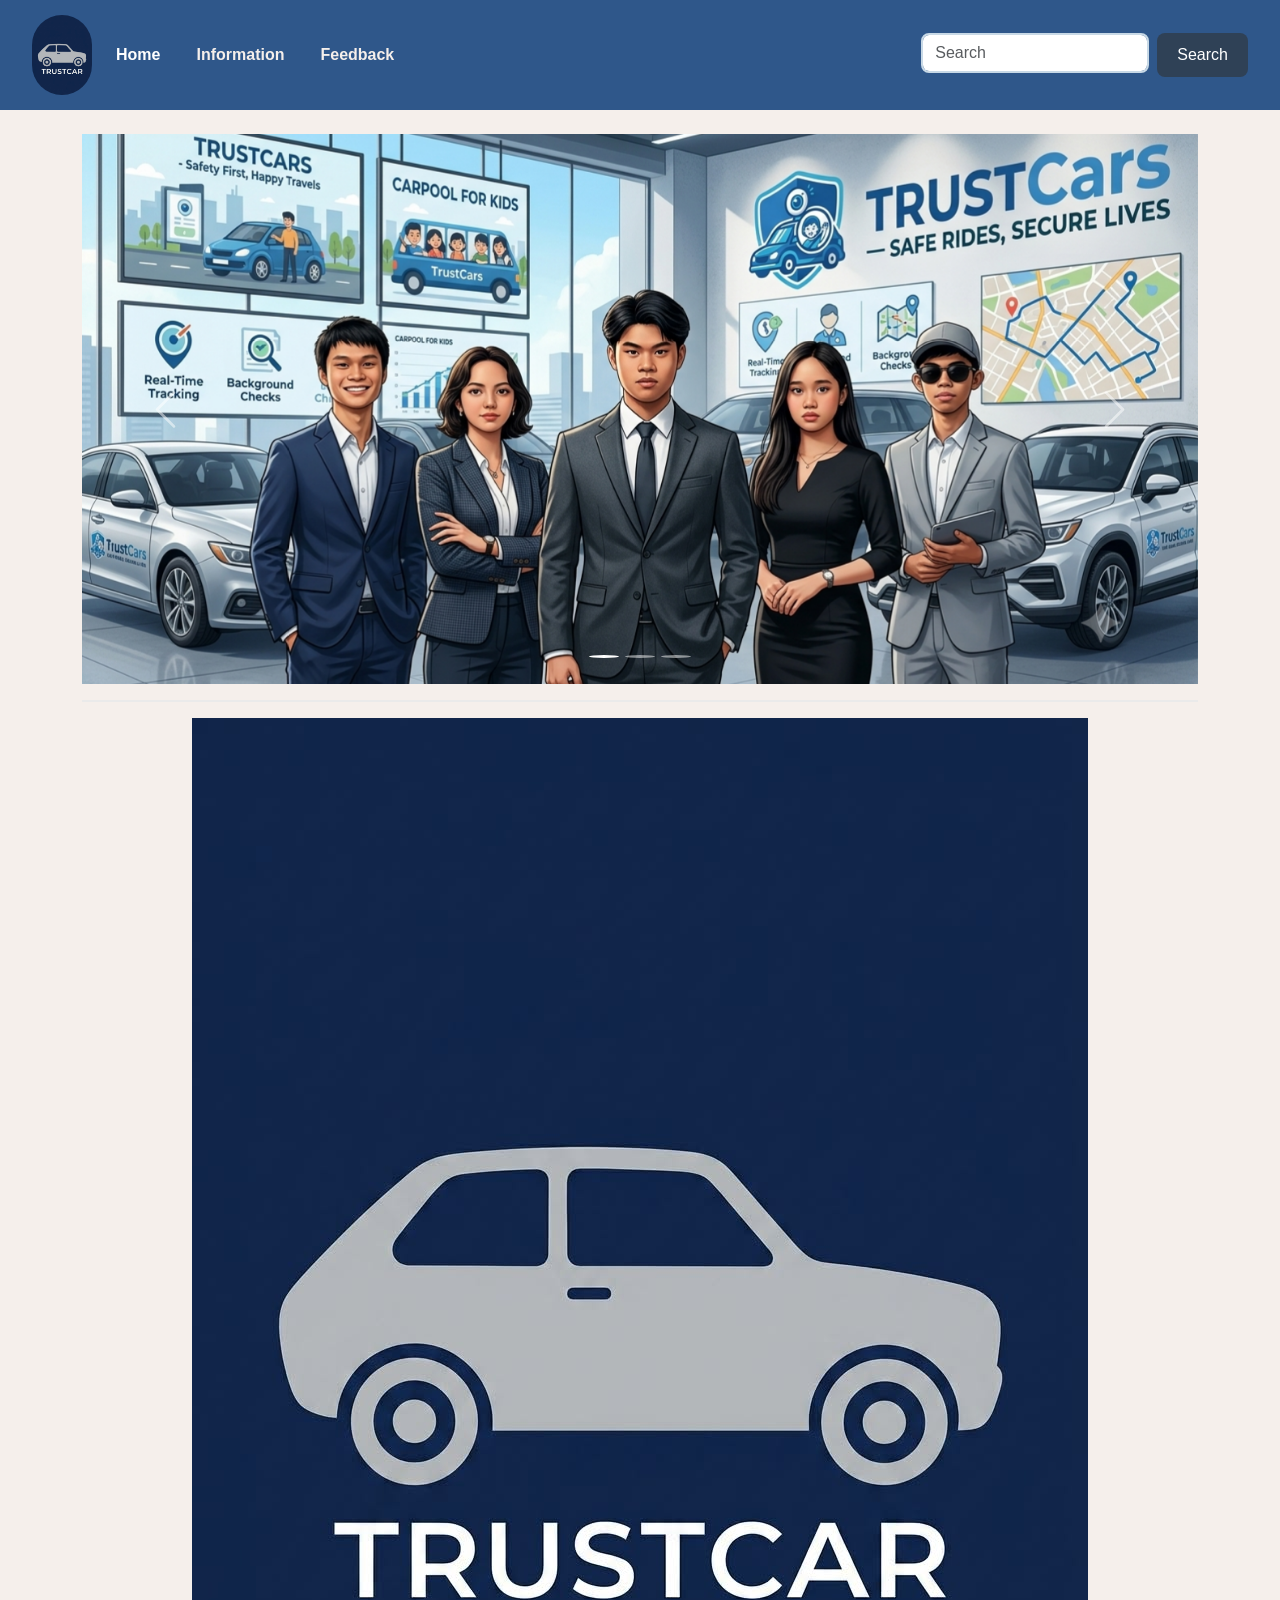
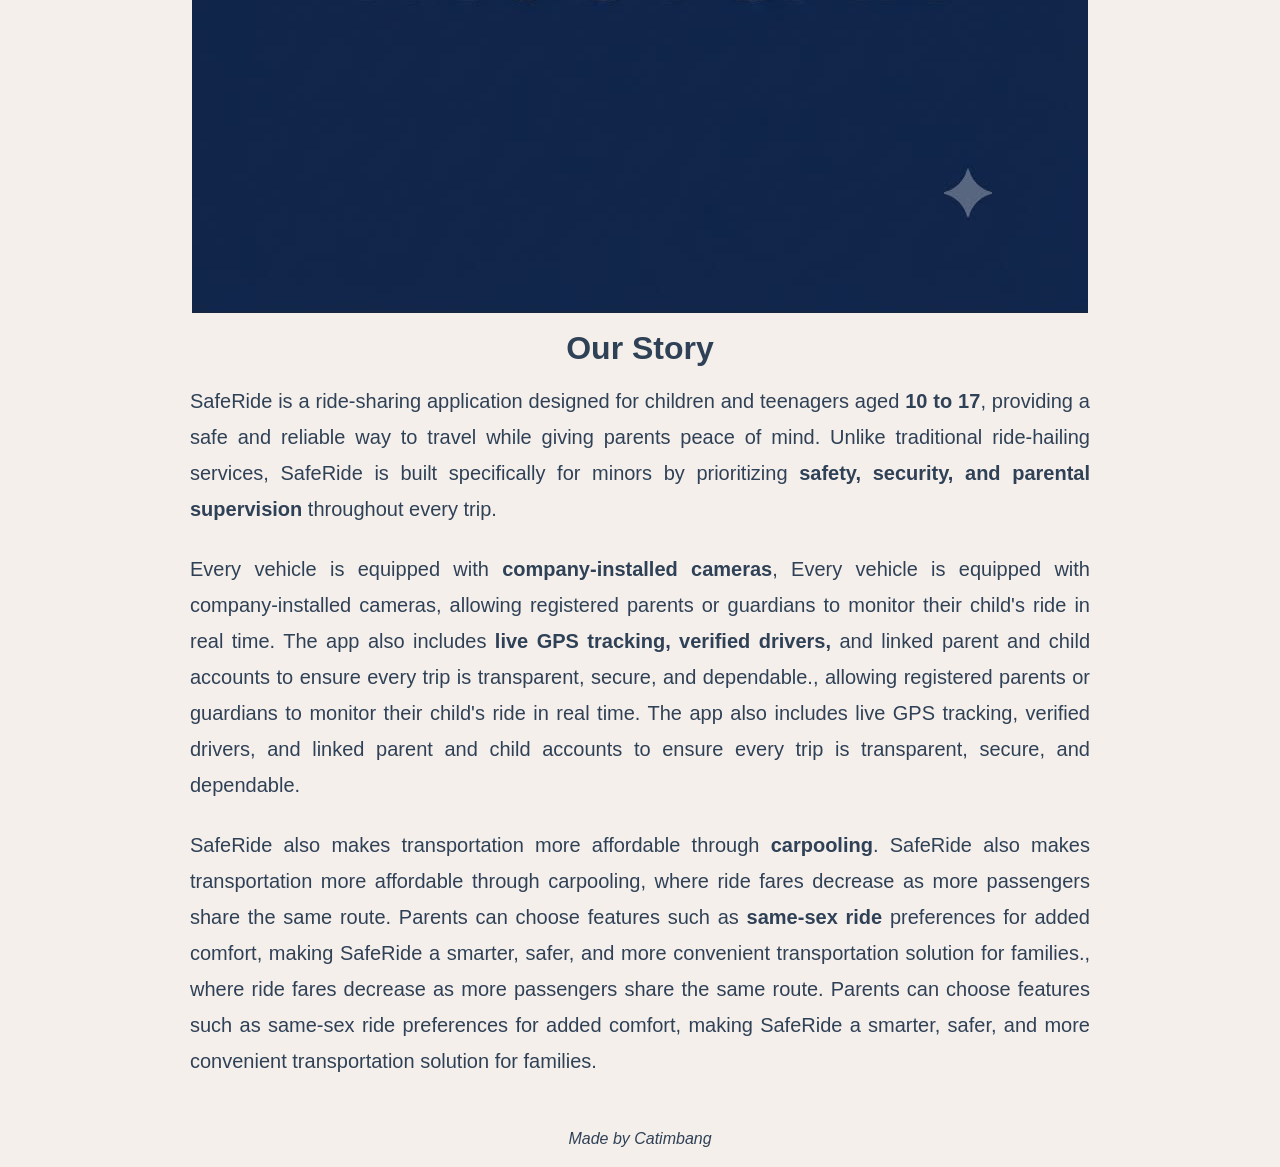
<file: index.html>
<!DOCTYPE html>
<html lang="en">
<head>
    <meta charset="UTF-8">
    <meta name="viewport" content="width=device-width, initial-scale=1.0">
    <title>Company Shuttle Bus</title>


    <!-- Bootstrap CSS -->
    <link href="https://cdn.jsdelivr.net/npm/bootstrap@5.3.3/dist/css/bootstrap.min.css" rel="stylesheet">


    <!-- Custom CSS -->
    <link rel="stylesheet" href="style.css">
</head>


<body>


    <!-- Navbar -->
    <nav class="navbar navbar-expand-sm navbar-dark">
        <div class="container-fluid">


            <a class="navbar-brand" href="index.html">
                <img src="logo.png" alt="Logo" width="60" class="rounded-pill">
            </a>


            <button
                class="navbar-toggler"
                type="button"
                data-bs-toggle="collapse"
                data-bs-target="#mynavbar">
                <span class="navbar-toggler-icon"></span>
            </button>


            <div class="collapse navbar-collapse" id="mynavbar">


                <ul class="navbar-nav me-auto">
                    <li class="nav-item">
                        <a class="nav-link active" href="index.html">Home</a>
                    </li>


                    <li class="nav-item">
                        <a class="nav-link" href="info.html">Information</a>
                    </li>


                    <li class="nav-item">
                        <a class="nav-link" href="feedback.html">Feedback</a>
                    </li>
                </ul>


                <form class="d-flex">
                    <input
                        class="form-control me-2"
                        type="search"
                        placeholder="Search">


                    <button class="btn btn-primary" type="submit">
                        Search
                    </button>
                </form>


            </div>
        </div>
    </nav>


    <!-- Main Content -->
    <div class="container mt-4">


        <!-- Carousel -->
        <div id="demo" class="carousel slide" data-bs-ride="carousel" data-bs-interval="3000">


            <!-- Indicators -->
            <div class="carousel-indicators">
                <button type="button" data-bs-target="#demo" data-bs-slide-to="0" class="active"></button>
                <button type="button" data-bs-target="#demo" data-bs-slide-to="1"></button>
                <button type="button" data-bs-target="#demo" data-bs-slide-to="2"></button>
            </div>


            <!-- Slides -->
            <div class="carousel-inner">


                <div class="carousel-item active">
                    <img src="corp.png" class="d-block w-100" alt="Company Shuttle">
                </div>


                <div class="carousel-item">
                    <img src="outbus.png" class="d-block w-100" alt="Outside Shuttle Bus">
                </div>


                <div class="carousel-item">
                    <img src="inbus.png" class="d-block w-100" alt="Inside Shuttle Bus">
                </div>


            </div>


            <!-- Controls -->
            <button class="carousel-control-prev" type="button" data-bs-target="#demo" data-bs-slide="prev">
                <span class="carousel-control-prev-icon"></span>
            </button>


            <button class="carousel-control-next" type="button" data-bs-target="#demo" data-bs-slide="next">
                <span class="carousel-control-next-icon"></span>
            </button>


        </div>


        <hr>


        <!-- Our Story -->
        <section class="logo-container text-center">


            <div class="image-container">
                <img src="logo.png" id="logo" alt="SamaSakay Logo">
            </div>


            <h2 class="cen mt-3"><strong>Our Story</strong></h2>


            <p class="story-text mt-3">
            SafeRide is a ride-sharing application designed for children and teenagers aged <strong>10 to 17</strong>, providing a safe and reliable way to travel while giving parents peace of mind. Unlike traditional ride-hailing services, SafeRide is built specifically for minors by prioritizing <strong>safety, security, and parental supervision</strong> throughout every trip.
            </p>


            <p class="story-text">
            Every vehicle is equipped with <strong>company-installed cameras</strong>, Every vehicle is equipped with company-installed cameras, allowing registered parents or guardians to monitor their child's ride in real time. The app also includes <strong>live GPS tracking, verified drivers,</strong> and linked parent and child accounts to ensure every trip is transparent, secure, and dependable., allowing registered parents or guardians to monitor their child's ride in real time. The app also includes live GPS tracking, verified drivers, and linked parent and child accounts to ensure every trip is transparent, secure, and dependable.
            </p>


            <p class="story-text">
            SafeRide also makes transportation more affordable through <strong>carpooling</strong>. SafeRide also makes transportation more affordable through carpooling, where ride fares decrease as more passengers share the same route. Parents can choose features such as <strong>same-sex ride</strong> preferences for added comfort, making SafeRide a smarter, safer, and more convenient transportation solution for families., where ride fares decrease as more passengers share the same route. Parents can choose features such as same-sex ride preferences for added comfort, making SafeRide a smarter, safer, and more convenient transportation solution for families.
            </p>


        </section>


        <footer class="text-center mt-5 mb-3">
            <em>Made by Catimbang</em>
        </footer>


    </div>


    <!-- Bootstrap JS -->
    <script src="https://cdn.jsdelivr.net/npm/bootstrap@5.3.3/dist/js/bootstrap.bundle.min.js"></script>


</body>
</html>
</file>
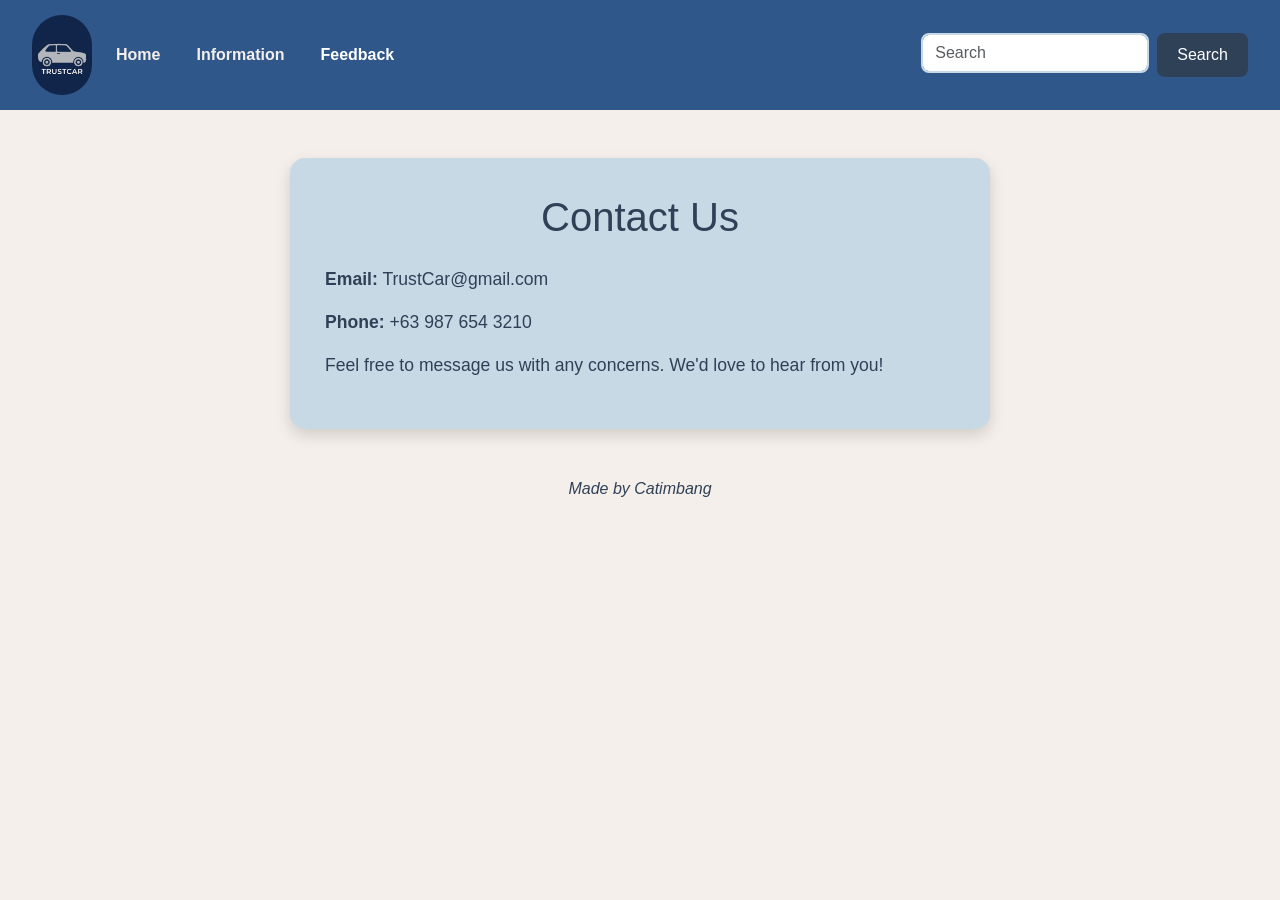
<file: feedback.html>
<!DOCTYPE html>
<html lang="en">


<head>
    <meta charset="UTF-8">
    <meta name="viewport" content="width=device-width, initial-scale=1.0">
    <title>Company Shuttle Bus | Feedback</title>


    <!-- Bootstrap CSS -->
    <link href="https://cdn.jsdelivr.net/npm/bootstrap@5.3.3/dist/css/bootstrap.min.css" rel="stylesheet">


    <!-- Custom CSS -->
    <link rel="stylesheet" href="style.css">
</head>


<body>


    <!-- Navbar -->
    <nav class="navbar navbar-expand-sm navbar-dark">
        <div class="container-fluid">


            <a class="navbar-brand" href="index.html">
                <img src="logo.png"
                     alt="TrustCar Logo"
                     width="60"
                     class="rounded-pill">
            </a>


            <button
                class="navbar-toggler"
                type="button"
                data-bs-toggle="collapse"
                data-bs-target="#mynavbar">


                <span class="navbar-toggler-icon"></span>


            </button>


            <div class="collapse navbar-collapse" id="mynavbar">


                <ul class="navbar-nav me-auto">


                    <li class="nav-item">
                        <a class="nav-link" href="index.html">Home</a>
                    </li>


                    <li class="nav-item">
                        <a class="nav-link" href="info.html">Information</a>
                    </li>


                    <li class="nav-item">
                        <a class="nav-link active" href="feedback.html">Feedback</a>
                    </li>


                </ul>


                <form class="d-flex">
                    <input
                        class="form-control me-2"
                        type="search"
                        placeholder="Search">


                    <button class="btn btn-primary" type="submit">
                        Search
                    </button>
                </form>


            </div>


        </div>
    </nav>


    <!-- Main Content -->
    <main class="container mt-5">


        <div class="row justify-content-center">


            <div class="col-lg-8 col-md-10">


                <div class="feedback-card">


                    <h1 class="text-center mb-4">
                        Contact Us
                    </h1>


                    <p>
                        <strong>Email:</strong>
                        TrustCar@gmail.com
                    </p>


                    <p>
                        <strong>Phone:</strong>
                        +63 987 654 3210
                    </p>


                    <p>
                        Feel free to message us with any concerns.
                        We'd love to hear from you!
                    </p>


                </div>


            </div>


        </div>


    </main>


    <!-- Footer -->
    <footer class="text-center mt-5 mb-3">
        <em>Made by Catimbang</em>
    </footer>


    <!-- Bootstrap JS -->
    <script src="https://cdn.jsdelivr.net/npm/bootstrap@5.3.3/dist/js/bootstrap.bundle.min.js"></script>


</body>


</html>
</file>
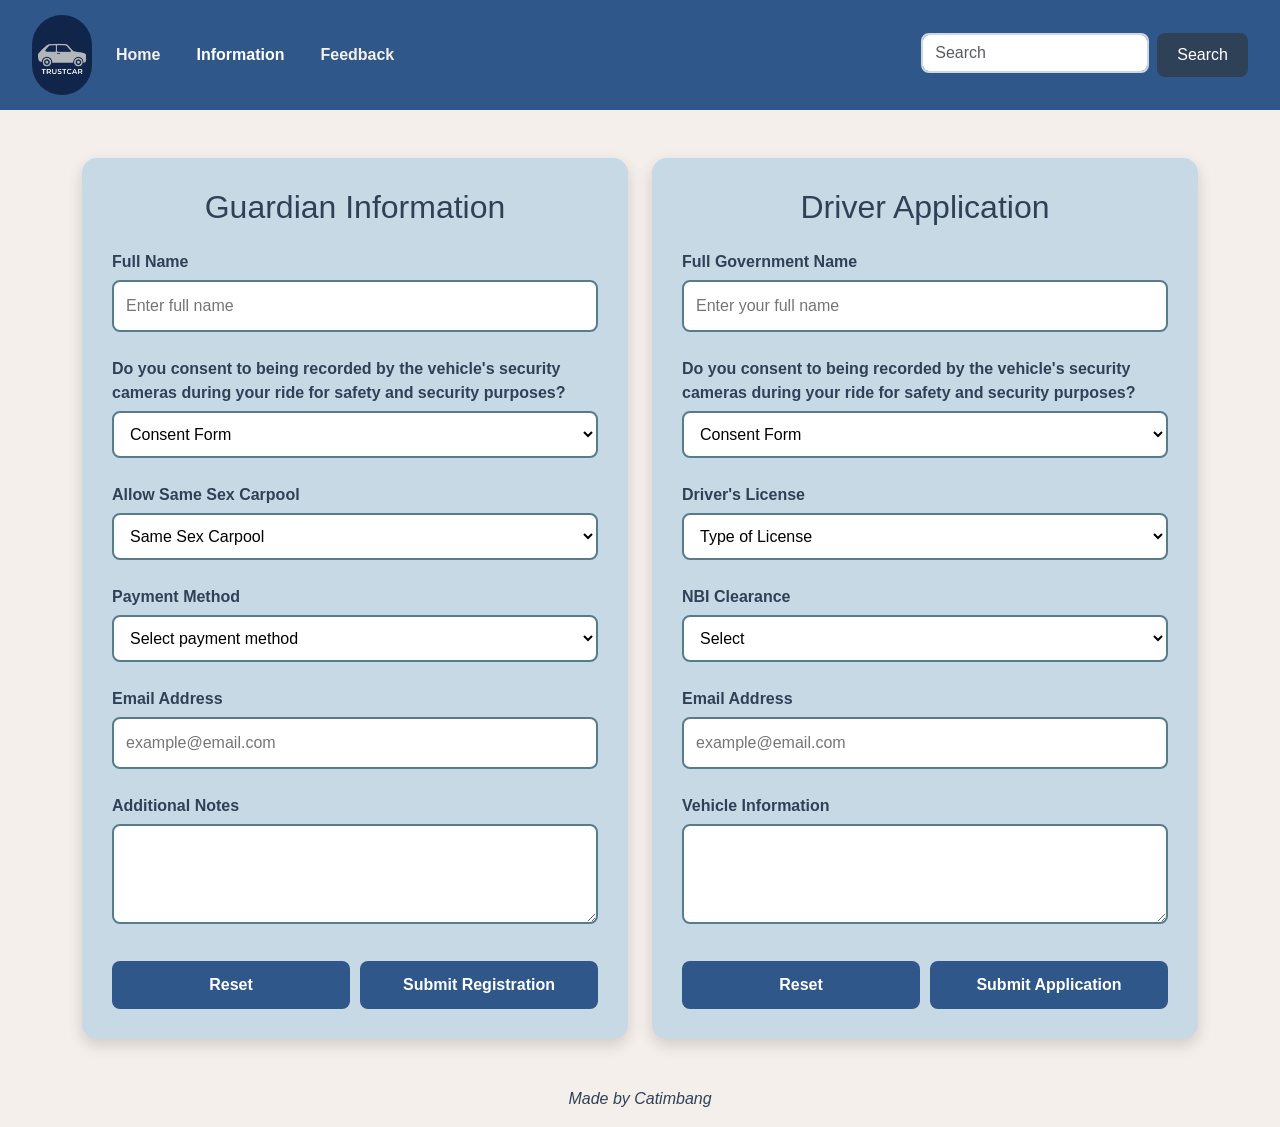
<file: info.html>
<!DOCTYPE html>
<html lang="en">


<head>
    <meta charset="UTF-8">
    <meta name="viewport" content="width=device-width, initial-scale=1.0">
    <title>Company Shuttle Bus | Information</title>


    <!-- Bootstrap -->
    <link href="https://cdn.jsdelivr.net/npm/bootstrap@5.3.3/dist/css/bootstrap.min.css" rel="stylesheet">


    <!-- Custom CSS -->
    <link rel="stylesheet" href="style.css">
</head>


<body>


    <!-- Navbar -->
    <nav class="navbar navbar-expand-sm navbar-dark">
        <div class="container-fluid">


            <a class="navbar-brand" href="index.html">
                <img src="logo.png"
                     alt="TrustCar Logo"
                     width="60"
                     class="rounded-pill">
            </a>


            <button
                class="navbar-toggler"
                type="button"
                data-bs-toggle="collapse"
                data-bs-target="#mynavbar">


                <span class="navbar-toggler-icon"></span>


            </button>


            <div class="collapse navbar-collapse" id="mynavbar">


                <ul class="navbar-nav me-auto">


                    <li class="nav-item">
                        <a class="nav-link" href="index.html">Home</a>
                    </li>


                    <li class="nav-item">
                        <a class="nav-link active" href="info.html">Information</a>
                    </li>


                    <li class="nav-item">
                        <a class="nav-link" href="feedback.html">Feedback</a>
                    </li>


                </ul>


                <form class="d-flex">
                    <input
                        class="form-control me-2"
                        type="search"
                        placeholder="Search">


                    <button class="btn btn-primary" type="submit">
                        Search
                    </button>
                </form>


            </div>


        </div>
    </nav>


    <main class="container mt-5">


        <div class="row justify-content-center g-4">


            <!-- Guardian Info -->
            <section class="col-lg-6">
                <div class="contact-card">


                    <h2 class="text-center mb-4">
                        Guardian Information
                    </h2>


                    <form>


                        <label for="company">Full Name</label>
                        <input
                            type="text"
                            id="fullname"
                            name="fullname"
                            placeholder="Enter full name"
                            required>

                        <label for="subscription">Do you consent to being recorded by the vehicle's security cameras during your ride for safety and security purposes?</label>
                        <select id="subscription" name="subscription" required>
                            <option value="" selected disabled>Consent Form</option>
                            <option>Yes</option>
                        </select>

                        <label for="subscription">Allow Same Sex Carpool</label>
                        <select id="subscription" name="subscription" required>
                            <option value="" selected disabled>Same Sex Carpool</option>
                            <option>Yes</option>
                            <option>No</option>
                        </select>


                        <label for="payment">Payment Method</label>
                        <select id="payment" name="payment" required>
                            <option value="" selected disabled>Select payment method</option>
                            <option>GCash</option>
                            <option>Bank Transfer</option>
                            <option>Credit Card</option>
                            <option>Cash</option>
                        </select>


                        <label for="email">Email Address</label>
                        <input
                            type="email"
                            id="email"
                            name="email"
                            placeholder="example@email.com"
                            required>


                        <label for="message">Additional Notes</label>
                        <textarea
                            id="message"
                            name="message"
                            rows="3"></textarea>


                        <div class="button-group">
                            <button type="reset" class="contact-btn">
                                Reset
                            </button>


                            <button type="submit" class="contact-btn">
                                Submit Registration
                            </button>
                        </div>


                    </form>


                </div>
            </section>


            <!-- Driver Application -->
            <section class="col-lg-6">
                <div class="contact-card">


                    <h2 class="text-center mb-4">
                        Driver Application
                    </h2>


                    <form>


                        <label for="name">Full Government Name</label>
                        <input
                            type="text"
                            id="name"
                            name="name"
                            placeholder="Enter your full name"
                            required>

                        <label for="subscription">Do you consent to being recorded by the vehicle's security cameras during your ride for safety and security purposes?</label>
                        <select id="subscription" name="subscription" required>
                            <option value="" selected disabled>Consent Form</option>
                            <option>Yes</option>
                        </select>

                        <label for="license">Driver's License</label>
                        <select id="license" name="license" required>
                            <option value="" selected disabled>Type of License</option>
                            <option>Non-Professional</option>
                            <option>Professional</option>
                        </select>


                        <label for="clearance">NBI Clearance</label>
                        <select id="clearance" name="clearance" required>
                            <option value="" selected disabled>Select</option>
                            <option>Yes</option>
                            <option>No</option>
                        </select>


                        <label for="driverEmail">Email Address</label>
                        <input
                            type="email"
                            id="driverEmail"
                            name="driverEmail"
                            placeholder="example@email.com"
                            required>


                        <label for="driverNotes">Vehicle Information</label>
                        <textarea
                            id="driverNotes"
                            name="driverNotes"
                            rows="3"></textarea>


                        <div class="button-group">


                            <button type="reset" class="contact-btn">
                                Reset
                            </button>


                            <button type="submit" class="contact-btn">
                                Submit Application
                            </button>


                        </div>


                    </form>


                </div>
            </section>


        </div>


    </main>


    <footer class="text-center mt-5 mb-3">
        <em>Made by Catimbang</em>
    </footer>


    <!-- Bootstrap JS -->
    <script src="https://cdn.jsdelivr.net/npm/bootstrap@5.3.3/dist/js/bootstrap.bundle.min.js"></script>


</body>


</html>
</file>
<file: style.css>
/* =========================
   GENERAL
========================= */


body {
    margin: 0;
    padding: 0;
    background: #F5EFEB;
    color: #2F4156;
    font-family: "Limelight", Helvetica, sans-serif;
}


a {
    text-decoration: none;
    color: white;
}


a:hover {
    color: white;
}


.white {
    color: white;
}


.just {
    text-align: justify;
}


.cen {
    text-align: center;
}


/* =========================
   NAVBAR
========================= */


.navbar {
    background-color: #2F578A;
    padding: 10px 20px;
}


.navbar .nav-link {
    color: #F5EFEB;
    font-weight: 600;
    margin-right: 20px;
}


.navbar .nav-link:hover {
    color: #C8D9E6;
}


.navbar-collapse {
    display: flex;
    justify-content: space-between;
    align-items: center;
}


ul {
    font-family: "Limelight", Helvetica, sans-serif;
}


/* Search */


.search,
.d-flex .form-control {
    height: 40px;
    border: 2px solid #C8D9E6;
    border-radius: 8px;
    font-family: "Nova Sans", Helvetica, sans-serif;
}


.subtn,
.btn {
    background: #2F4156;
    color: white;
    border: none;
    border-radius: 8px;
    padding: 10px 20px;
}


.subtn:hover {
    background: #C8D9E6;
    color: #2F4156;
}


/* =========================
   CAROUSEL
========================= */


.carousel-item {
    height: 550px;
}


.carousel-item img {
    width: 100%;
    height: 100%;
    object-fit: cover;
}


.carousel-control-prev-icon,
.carousel-control-next-icon {
    width: 45px;
    height: 45px;
}


.carousel-indicators button {
    width: 12px;
    height: 12px;
    border-radius: 50%;
}


/* =========================
   HEADINGS & TEXT
========================= */


h1 {
    text-align: center;
    background: #C8D9E6;
    color: #2F4156;
    margin: 20px 0;
    font-size: 3rem;
}


p {
    max-width: 900px;
    margin: auto;
    color: #2F4156;
    font-size: 20px;
    line-height: 1.8;
    text-align: justify;
    font-family: "Sour Gummy", Helvetica, sans-serif;
}


.story-text {
    margin-bottom: 1.5rem;
}


/* =========================
   TABLES
========================= */


table.char {
    width: 90%;
    max-width: 800px;
    margin: 30px auto;
    border-collapse: collapse;
    background: #C8D9E6;
    border-radius: 8px;
    overflow: hidden;
    box-shadow: 0 4px 8px rgba(47,65,86,.2);
}


table.char th,
table.char td {
    padding: 15px;
    text-align: center;
    border-bottom: 1px solid #567C8D;
    color: #2F4156;
    font-family: "Sour Gummy", Helvetica, sans-serif;
}


table.char th {
    background: #567C8D;
    color: #F5EFEB;
}


/* =========================
   CARDS
========================= */


.card-container,
.card-container2,
.custom-container,
.card-row {
    display: flex;
    justify-content: center;
    flex-wrap: wrap;
    gap: 20px;
}


.card,
.self-card {
    width: 300px;
    border-radius: 10px;
    overflow: hidden;
    box-shadow: 0 4px 8px rgba(0,0,0,.2);
}


.card:hover,
.self-card:hover {
    box-shadow: 0 6px 12px rgba(0,0,0,.3);
}


.card-img-top,
.self-card img {
    width: 100%;
    height: 250px;
    object-fit: cover;
}


.card-body {
    padding: 15px;
    text-align: center;
}


/* =========================
   MISC.
========================= */


.contact-container {
    display: flex;
    justify-content: center;
}


.desc {
    background: #2F4156;
    color: white;
    border-radius: 8px;
    padding: 5%;
    margin: auto;
    max-width: 700px;
    font-family: "Sour Gummy", Helvetica, sans-serif;
}


.rateus {
    background: #C8D9E6;
    border-radius: 25px;
    margin: 50px;
    text-align: center;
}


.rating {
    text-align: justify;
}


details {
    margin-top: 10px;
}


summary {
    font-family: "Sour Gummy", Helvetica, sans-serif;
}


footer {
    margin: 40px auto;
    text-align: center;
    font-family: "Nova Sans", Helvetica, sans-serif;
}


hr {
    height: 2px;
    border: none;
    background: #C8D9E6;
}


/* =========================
   INFORMATION PAGE
========================= */


.forms-container {
    padding: 60px 0;
}


.contact-container {
    display: flex;
    justify-content: center;
}


.contact-card {
    background-color: #C8D9E6;
    border-radius: 15px;
    padding: 30px;
    width: 100%;
    max-width: 550px;
    box-shadow: 0 6px 15px rgba(0,0,0,.15);
}


.contact-card h2 {
    text-align: center;
    color: #2F4156;
    margin-bottom: 25px;
    font-family: "Limelight", Helvetica, sans-serif;
}


.contact-card label {
    display: block;
    margin-top: 15px;
    margin-bottom: 6px;
    font-weight: 600;
    color: #2F4156;
    font-family: "Nova Sans", Helvetica, sans-serif;
}


.contact-card input,
.contact-card select,
.contact-card textarea {
    width: 100%;
    padding: 12px;
    border: 2px solid #567C8D;
    border-radius: 8px;
    margin-bottom: 10px;
    font-family: "Nova Sans", Helvetica, sans-serif;
    background: white;
}


.contact-card textarea {
    resize: vertical;
    min-height: 100px;
}


.button-group {
    display: flex;
    gap: 10px;
    margin-top: 20px;
}


.contact-btn {
    flex: 1;
    background: #2F578A;
    color: white;
    border: none;
    border-radius: 8px;
    padding: 12px;
    font-weight: 600;
    transition: .2s;
}


.contact-btn:hover {
    background: #567C8D;
}


/* =========================
   FEEDBACK PAGE
========================= */


.feedback-card {
    max-width: 700px;
    margin: 0 auto;
    padding: 35px;
    border-radius: 15px;
    background-color: #C8D9E6;
    box-shadow: 0 6px 15px rgba(0, 0, 0, 0.15);
}


.feedback-card h1 {
    background: none;
    margin: 0 0 25px;
    padding: 0;
    font-size: 2.5rem;
    text-align: center;
    color: #2F4156;
}


.feedback-card p {
    max-width: none;
    margin: 0 0 15px;
    text-align: left;
    line-height: 1.6;
    font-size: 1.1rem;
    font-family: "Nova Sans", Helvetica, sans-serif;
}


.feedback-card strong {
    color: #2F4156;
}
</file>
